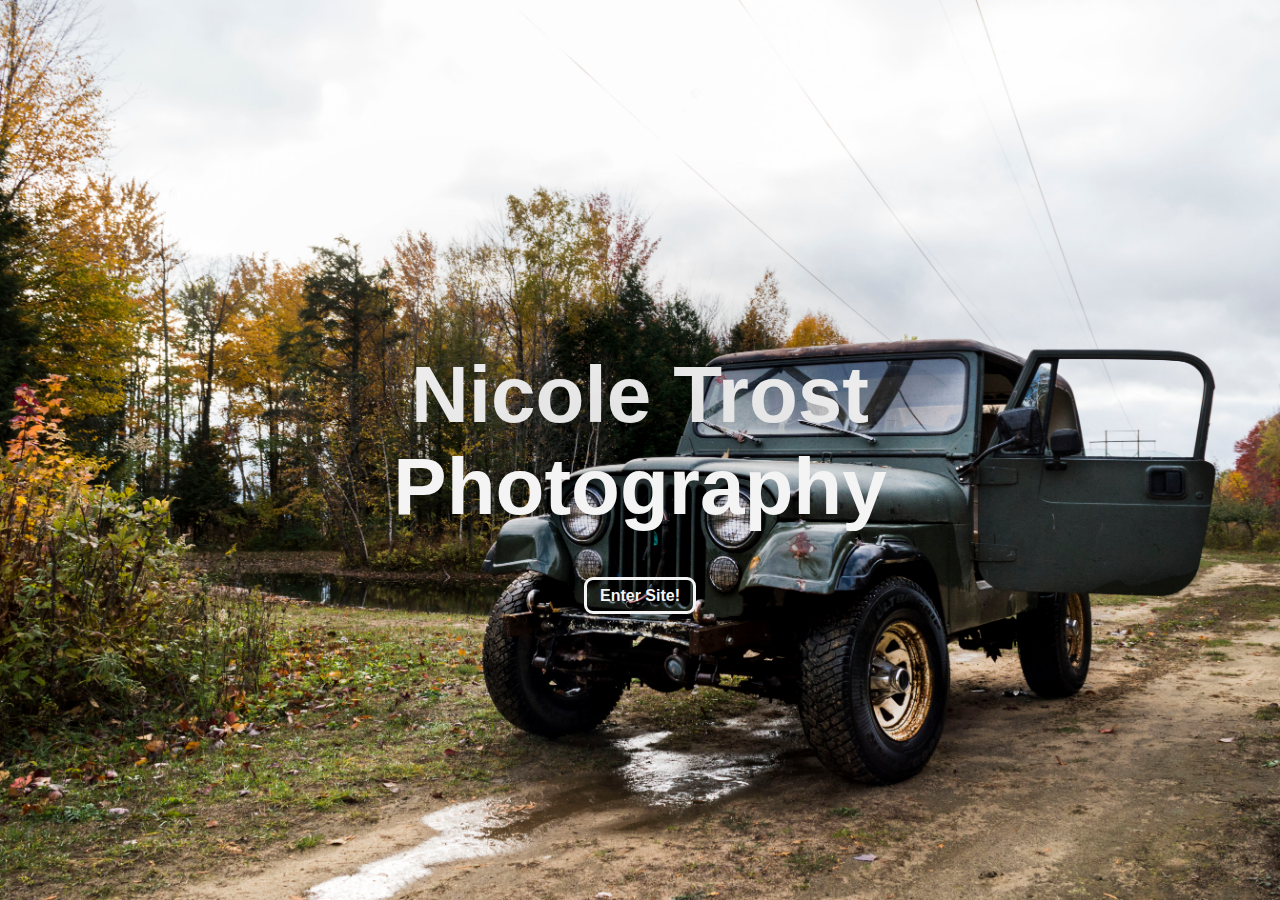
<file: index.html>
<!DOCTYPE html>
<html>
<head>
  <meta charset="utf-8">
  <meta name="viewport" content="width = device-width">
  <meta name="description" content="A photography website to display photos and
                                    Advertise skills.">
  <meta name="keywords" content="web design, photography, business">
  <meta name="author" content="Cole Sellers">
  <title> Nicole Trost Photography</title>
  <link rel="stylesheet" href ="style.css">
</head>
  <body>
    <section class="b1">
      <div class="in1">
        <div class="content">
          <h1>Nicole Trost Photography</h1>
          <a class="btn" href="instafeed.html"> Enter Site! </a>
        </div>
      </div>
    </section>
  </body>
</html>
</file>
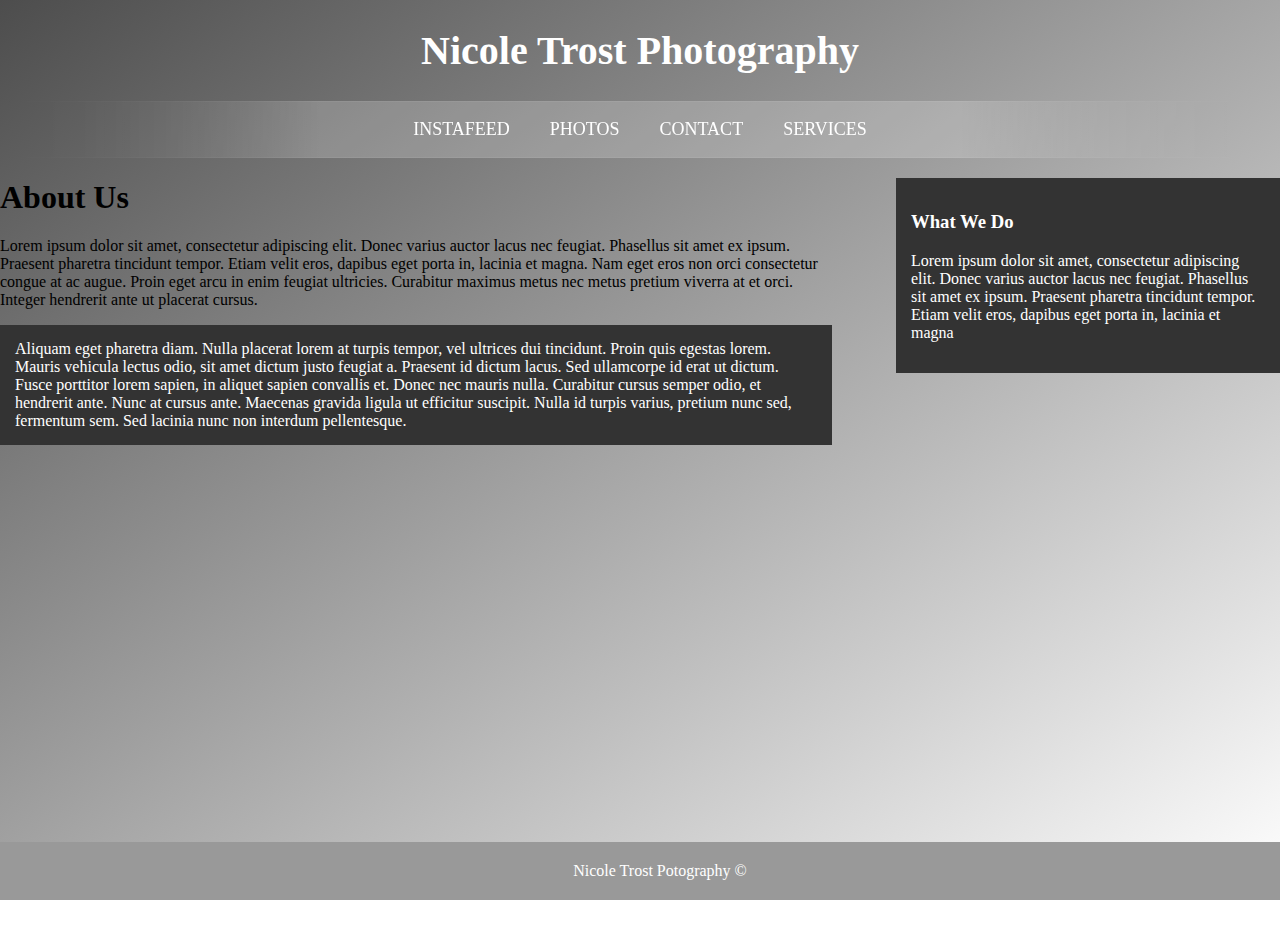
<file: contact.html>
<!DOCTYPE html>
<html>
<head>
  <meta charset="utf-8">
  <meta name="viewport" content="width = device-width">
  <meta name="viewport" content="width = device-width">
  <meta name="description" content="A photography website to display photos and
                                    Advertise skills.">
  <meta name="keywords" content="web design, photography, business">
  <meta name="author" content="Cole Sellers">
  <title> Nicole Trost Photography</title>
  <link rel="stylesheet" href = "style.css">
</head>
  <body>

    <header>
      <div class ="container">
          <div id="branding">
            <h1>Nicole Trost Photography</h1>
          </div>
          <nav>
            <ul>
              <li><a href="instafeed.html">InstaFeed</a></li>
              <li><a href ="photos.html"> Photos</a></li>
              <li class="current"><a href="contact.html">Contact</a></li>
              <li><a href ="services.html"> Services</a></li>
            </ul>
          </nav>
      </div>
    </header>

    <section id="main">
      <div class="container">
        <article id="main-col">
          <h1 class="page-title">About Us</h1>
          <p>
            Lorem ipsum dolor sit amet, consectetur adipiscing elit. Donec
            varius auctor lacus nec feugiat. Phasellus sit amet ex ipsum.
            Praesent pharetra tincidunt tempor. Etiam velit eros, dapibus eget
            porta in, lacinia et magna. Nam eget eros non orci consectetur
            congue at ac augue. Proin eget arcu in enim feugiat ultricies.
            Curabitur maximus metus nec metus pretium viverra at et orci.
            Integer hendrerit ante ut placerat cursus.
          </p>
          <p class="dark">
            Aliquam eget pharetra diam. Nulla placerat lorem at turpis tempor,
            vel ultrices dui tincidunt. Proin quis egestas lorem. Mauris
            vehicula lectus odio, sit amet dictum justo feugiat a. Praesent id
            dictum lacus. Sed ullamcorpe id erat ut dictum. Fusce porttitor
            lorem sapien, in aliquet sapien convallis et. Donec nec mauris
            nulla. Curabitur cursus semper odio, et hendrerit ante. Nunc at
            cursus ante. Maecenas gravida ligula ut efficitur suscipit. Nulla id
            turpis varius, pretium nunc sed, fermentum sem. Sed lacinia nunc non
            interdum pellentesque.
          </p>
        </article>
        <aside id="sidebar">
          <div class="dark">
            <h3>What We Do</h3>
            <p>Lorem ipsum dolor sit amet, consectetur adipiscing elit. Donec
              varius auctor lacus nec feugiat. Phasellus sit amet ex ipsum.
              Praesent pharetra tincidunt tempor. Etiam velit eros, dapibus
              eget porta in, lacinia et magna
            </p>
          </div>
        </aside>
      </div>
    </section>

    <footer>
      Nicole Trost Potography &copy
    </footer>
  </body>
</html>
</file>
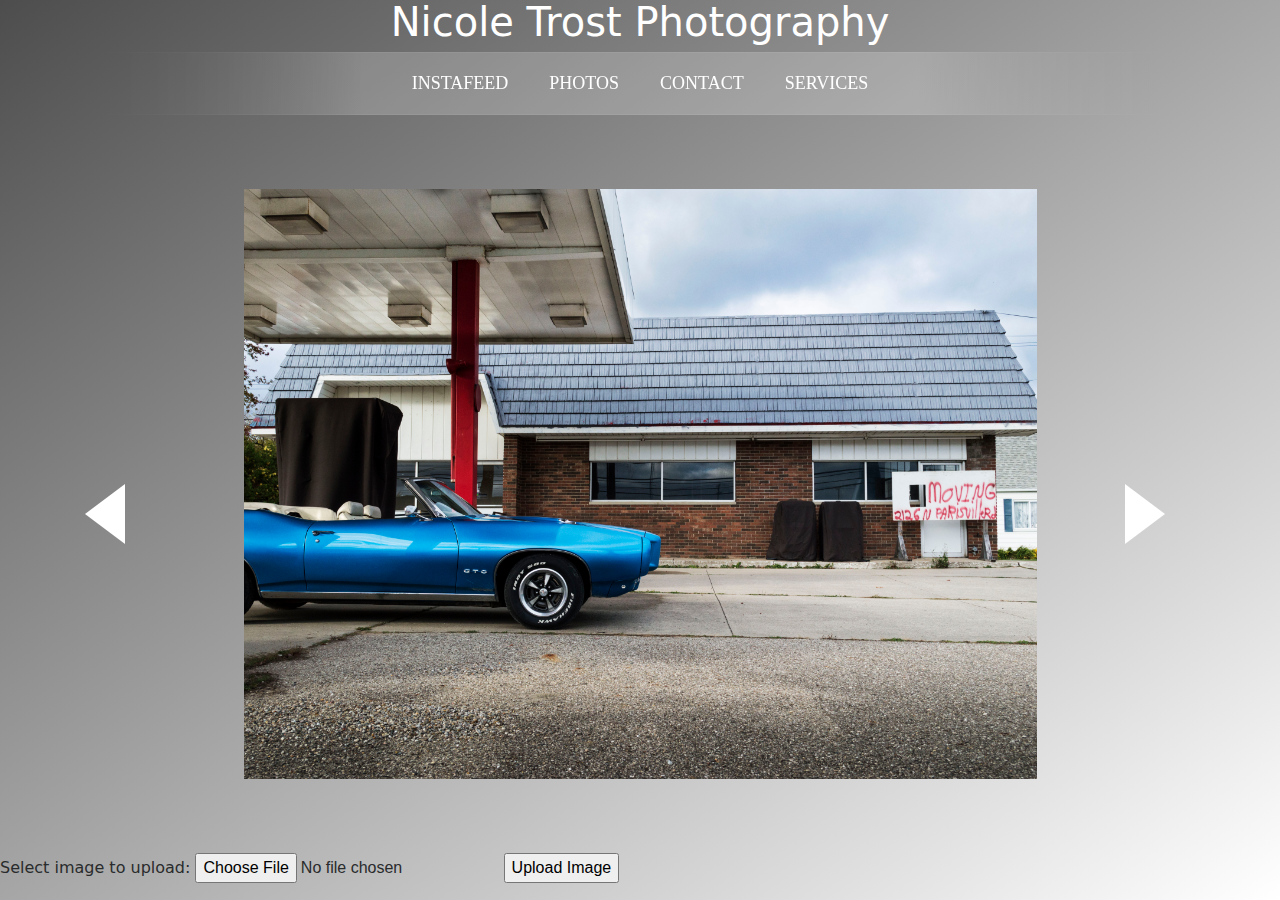
<file: photos.html>
<!DOCTYPE html>
<html>
<head>
  <meta charset="utf-8">
  <meta name="viewport" content="width = device-width">
  <meta name="viewport" content="width = device-width">
  <meta name="description" content="A photography website to display photos and
                                    Advertise skills.">
  <meta name="keywords" content="web design, photography, business">
  <meta name="author" content="Cole Sellers">
  <title> Nicole Trost Photography</title>
  <link rel="stylesheet" href="bootstrap.min.css">
	<link rel="stylesheet" href="magnific.css">
	<link rel="stylesheet" href="style.css">
</head>
  <body>
    <header>
      <div class ="container">
          <div id="branding">
            <h1>Nicole Trost Photography</h1>
          </div>
          <nav>
            <ul>
              <li><a href="instafeed.html">InstaFeed</a></li>
              <li class="current"><a href ="photos.html"> Photos</a></li>
              <li><a href="contact.html">Contact</a></li>
              <li><a href ="services.html"> Services</a></li>
            </ul>
          </nav>
      </div>
    </header>

    <section id="showcase">
      <div class="container">
        <div class="wrap">
          <div id="arrow-left" class="arrow"></div>
          <div id="slider">
            <div class="slide slide1">
              <div class="slide-content">
              </div>
            </div>
            <div class="slide slide2">
              <div class="slide-content">
              </div>
            </div>
            <div class="slide slide3">
              <div class="slide-content">
              </div>
            </div>
          </div>
          <div id="arrow-right" class="arrow"></div>
        </div>
      </div>
    </section>

    <form action="./php/upload.php" method="post" enctype="multipart/form-data">
      Select image to upload:
      <input type="file" name="fileToUpload" id="fileToUpload">
      <input type="submit" value="Upload Image" name="submit">
    </form>

    <script type="text/javascript" src="./javascript/slider.js"></script>
  </body>
</html>
</file>
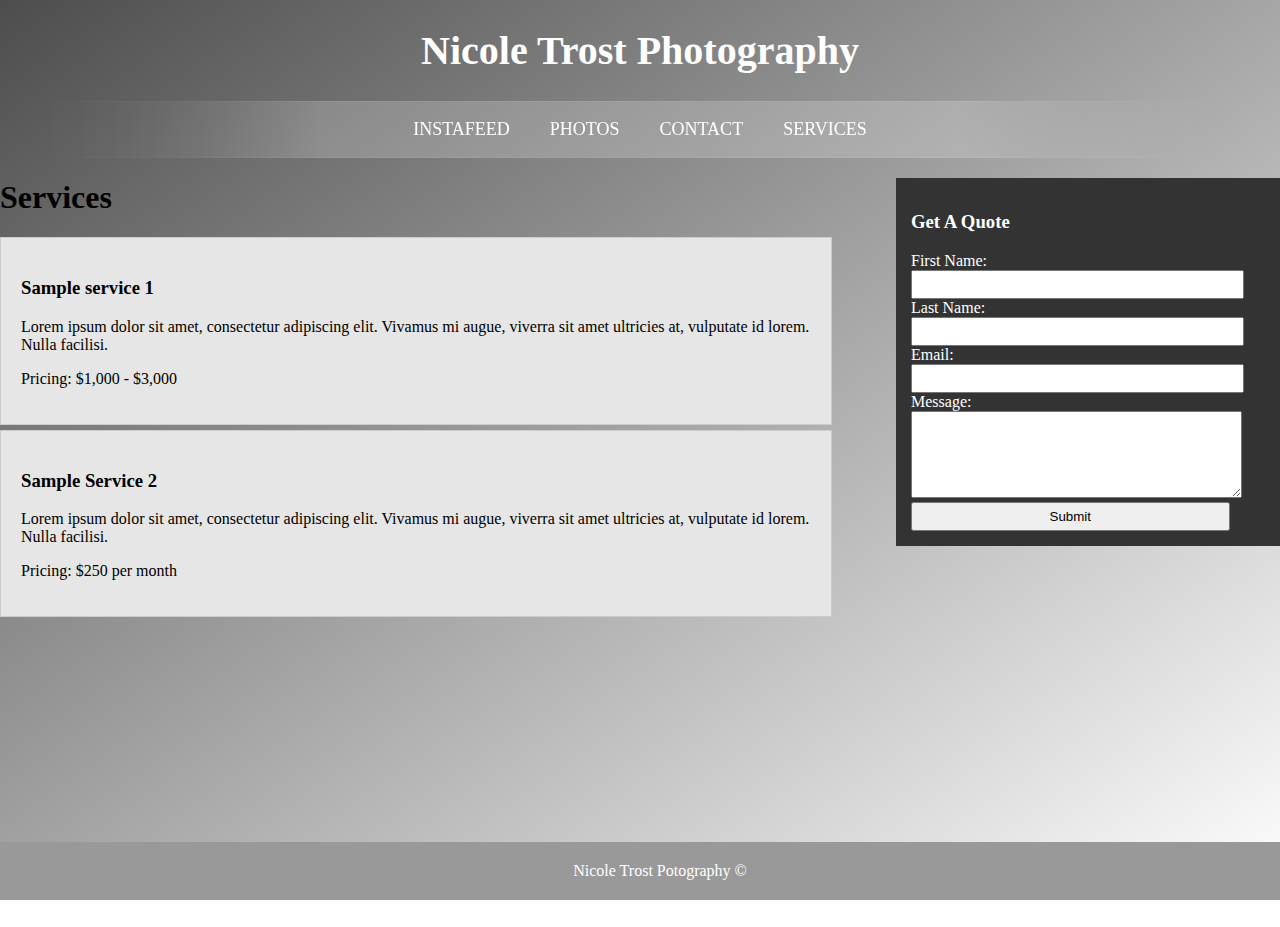
<file: services.html>
<!DOCTYPE html>
<html>
<head>
  <meta charset="utf-8">
  <meta name="viewport" content="width = device-width">
  <meta name="viewport" content="width = device-width">
  <meta name="description" content="A photography website to display photos and
                                    Advertise skills.">
  <meta name="keywords" content="web design, photography, business">
  <meta name="author" content="Cole Sellers">
  <title> Nicole Trost Photography</title>
  <link rel="stylesheet" href = "style.css">
</head>

  <body>
    <header>
      <div class ="container">
          <div id="branding">
            <h1>Nicole Trost Photography</h1>
          </div>
          <nav>
            <ul>
              <li><a href="instafeed.html">InstaFeed</a></li>
              <li><a href ="photos.html"> Photos</a></li>
              <li><a href="contact.html">Contact</a></li>
              <li class="current"><a href ="services.html"> Services</a></li>
            </ul>
          </nav>
      </div>
    </header>

    <section id="main">
      <div class="container">
        <article id="main-col">
          <h1 class="page-title">Services</h1>
          <ul id="services">
            <li>
              <h3>Sample service 1</h3>
              <p>Lorem ipsum dolor sit amet, consectetur adipiscing elit.
                Vivamus mi augue, viverra sit amet ultricies at, vulputate id
                lorem. Nulla facilisi.
              </p>
						  <p>Pricing: $1,000 - $3,000</p>
            </li>
            <li>
              <h3>Sample Service 2</h3>
              <p>Lorem ipsum dolor sit amet, consectetur adipiscing elit.
                Vivamus mi augue, viverra sit amet ultricies at, vulputate id
                lorem. Nulla facilisi.
              </p>
						  <p>Pricing: $250 per month</p>
            </li>
          </ul>
        </article>

        <aside id="sidebar">
          <div class="dark">
            <h3>Get A Quote</h3>
            <form action="./php/form2email.php" class="quote" method="post" enctype="multipart/form-data">
              First Name: <input type="text" name="first_name"><br>
              Last Name: <input type="text" name="last_name"><br>
              Email: <input type="text" name="email"><br>
              Message:<br><textarea rows="5" name="message" cols="30"></textarea><br>
              <input type="submit" name="submit" value="Submit">
					</form>
          </div>
        </aside>
      </div>
    </section>
    <footer>
      Nicole Trost Potography &copy
    </footer>
  </body>
</html>
</file>
<file: style.css>
/**Global**/
html, body{
  margin: 0;
  padding: 0;
  width: 100%;
  height: 100%;
  background-image: linear-gradient(to bottom right, #4d4d4d, #ffffff);
  background-repeat: no-repeat;
  background-attachment: fixed;
}

.dark{
  padding:15px;
  background: #333333;
  color:#ffffff;
  margin-top:10px;
  margin-bottom:10px;
}

ul{
  margin:0;
  padding:0;
}

/**Landing page, index**/
.b1{
  width: 100%;
  height: 100%;
  margin: auto;
  background: url(./php/uploads/JEEP.jpg) no-repeat 50% 50%;
  top: 0;
  display: table;
  background-size: cover;
}
.b1 .in1{
  display: table-cell;
  vertical-align: middle;
  width: 100%;
  max-width: none;
}
.content{
  max-width: 500px;
  margin: auto;
  text-align: center;
}
.content h1{
  font-family: 'Century Gothic',sans-serif;
  color: #f4f4f4;
  font-size: 500%;
  text-shadow: 0 0 300px #000;
}
.content .btn{
  border-radius: 9px;
  color: #f4f4f4;
  text-decoration: none;
  font-family: 'Century Gothic',sans-serif;
  border: 3px solid;
  padding: 7px 13px;
  font-weight: bold;
}
.content .btn:hover{
  color: #2196f3;
}

/* Header **/
@import url(https://fonts.googleapis.com/css?family=Open+Sans);

header nav {
  max-width: 100%;
  mask-image: linear-gradient(90deg, rgba(255, 255, 255, 0) 0%, #ffffff 25%,
    #ffffff 75%, rgba(255, 255, 255, 0) 100%);
  margin: 0 auto;
  padding:0px;
}

header h1{
  text-align: center;
  color: #ffffff;
  font-size: 40px;
  padding: 0px;
}

header nav ul {
  text-align: center;
  background: linear-gradient(90deg, rgba(255, 255, 255, 0) 0%,
    rgba(255, 255, 255, 0.2) 25%, rgba(255, 255, 255, 0.2) 75%,
      rgba(255, 255, 255, 0) 100%);
  box-shadow: 0 0 25px rgba(0, 0, 0, 0.1),
    inset 0 0 1px rgba(255, 255, 255, 0.6);
  padding: 0px;
}

header nav ul li {
  display: inline-block;
}

header nav ul li a {
  padding: 18px;
  font-family: "Open Sans";
  text-transform:uppercase;
  color: #ffffff;
  font-size: 18px;
  text-decoration: none;
  display: block;
}

header nav ul li a:hover {
  box-shadow: 0 0 10px rgba(0, 0, 0, 0.1),
    inset 0 0 1px rgba(255, 255, 255, 0.6);
  background: rgba(255, 255, 255, 0.1);
  color: rgba(0, 35, 122, 0.7);
}

/**showcase**/
#showcase{
  min-height:400px;
  object-fit: contain;
  text-align:center;
  color:#ffffff;
}

#slider,
.wrap,
.slide-content {
  margin: 0;
  padding: 0;
  font-family: Arial, Helvetica, sans-serif;
  width: 100%;
  height: 82vh;
}

.wrap {
  position: relative;
}

.slide1 {
  background: url(./php/uploads/GTO.jpg) no-repeat 50% 50%;
  background-size: auto 80%;
}
.slide2 {
  background: url(./php/uploads/JEEP.jpg) no-repeat 50% 50%;
  background-size: auto 80%;
}
.slide3 {
  background: url(./php/uploads/BomberV2.jpg) no-repeat 50% 50%;
  background-size: auto 80%;
}

.arrow {
  cursor: pointer;
  position: absolute;
  top: 50%;
  border-style: solid;
}

#arrow-left {
  border-width: 30px 40px 30px 0;
  border-color: transparent #ffffff ;
  left: 0;
  margin-left: 0px;
}

#arrow-right {
  border-width: 30px 0 30px 40px;
  border-color: transparent #ffffff;
  right: 0;
  margin-right: 30px;
}

/**Service**/
ul#services li{
  list-style: none;
  padding:20px;
  border: #cccccc solid 1px;
  margin-bottom:5px;
  background:#e6e6e6;
}

/**Footer**/
footer{
  padding:20px;
  margin-top:20px;
  color:#ffffff;
  font-size: 16px;
  background-color:#999999;
  text-align: center;
  position: fixed;
  bottom: 0;
  width: 100%;
}

/** Sidebar */
aside#sidebar{
  float:right;
  width:30%;
  margin-top:10px;
}

aside#sidebar .quote input, aside#sidebar .quote textarea{
  width:90%;
  padding:5px;
}

/* Main-col */
article#main-col{
  float:left;
  width:65%;
}

/**Instafeed**/
.instaimg{
  overflow: hidden;
  height: 255px;
  margin-bottom: 15px;
}

.instaimg img:hover{
  opacity: 0.8;
  -moz-opacity:0.8;
  -webkit-opacity:0.8;
}
</file>
